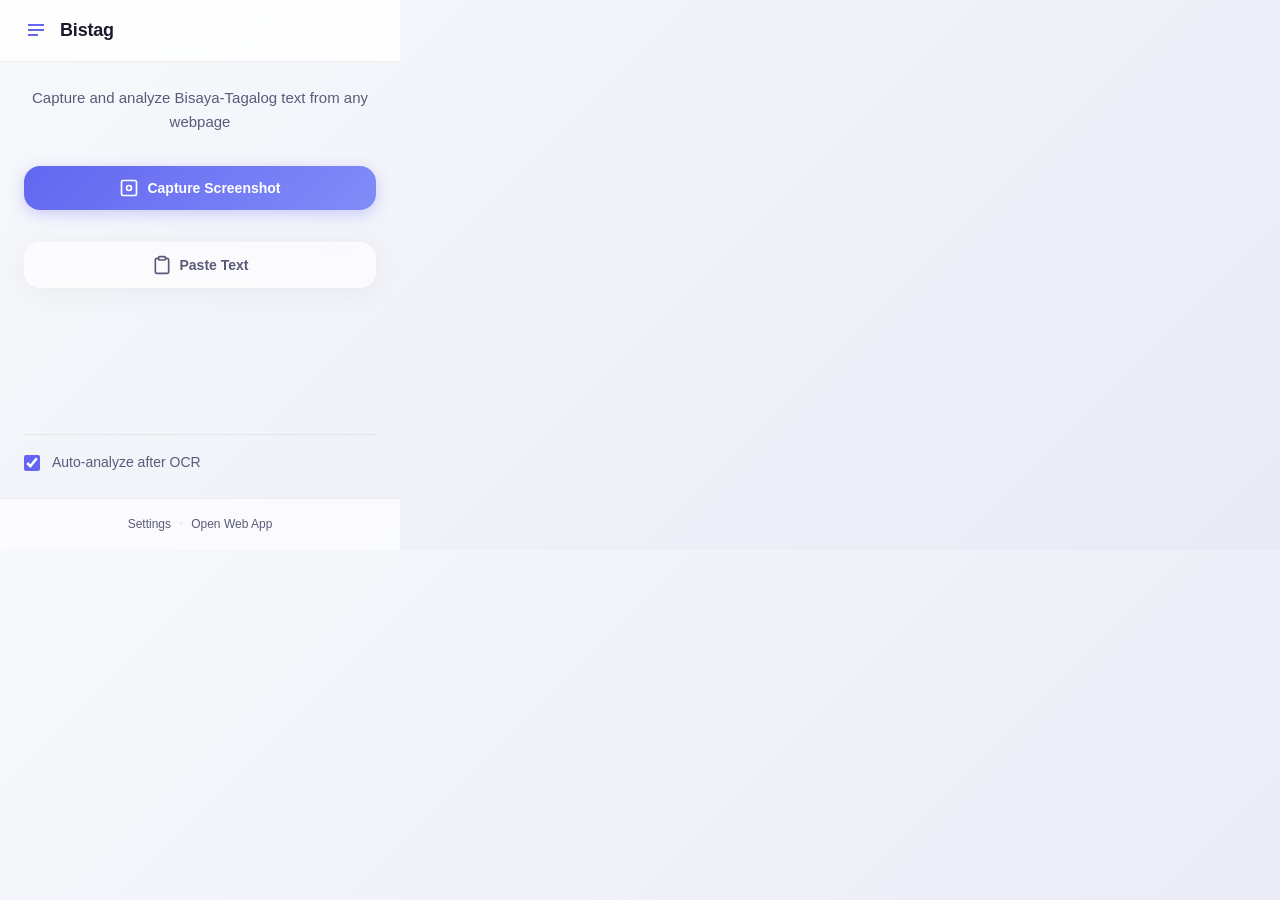
<file: extension/popup.html>
<!DOCTYPE html>
<html lang="en">

<head>
    <meta charset="UTF-8">
    <meta name="viewport" content="width=device-width, initial-scale=1.0">
    <title>Bistag Analyzer</title>
    <link rel="stylesheet" href="popup.css">
</head>

<body>
    <div class="container">
        <!-- Header -->
        <div class="header">
            <svg class="logo" width="24" height="24" viewBox="0 0 24 24" fill="none" stroke="currentColor"
                stroke-width="2">
                <path d="M4 7h16M4 12h16M4 17h10" />
            </svg>
            <h1>Bistag</h1>
        </div>

        <!-- Main Content -->
        <div class="content">
            <!-- Initial State -->
            <div id="initialState" class="state">
                <p class="description">Capture and analyze Bisaya-Tagalog text from any webpage</p>
                <button id="captureBtn" class="btn-primary">
                    <svg width="20" height="20" viewBox="0 0 24 24" fill="none" stroke="currentColor" stroke-width="2">
                        <rect x="3" y="3" width="18" height="18" rx="2" />
                        <circle cx="12" cy="12" r="3" />
                    </svg>
                    Capture Screenshot
                </button>
                <button id="pasteTextBtn" class="btn-secondary" style="margin-top: 0.5rem; width: 100%;">
                    <svg width="20" height="20" viewBox="0 0 24 24" fill="none" stroke="currentColor" stroke-width="2">
                        <path d="M16 4h2a2 2 0 0 1 2 2v14a2 2 0 0 1-2 2H6a2 2 0 0 1-2-2V6a2 2 0 0 1 2-2h2" />
                        <rect x="8" y="2" width="8" height="4" rx="1" ry="1" />
                    </svg>
                    Paste Text
                </button>
                <div class="settings">
                    <label class="checkbox">
                        <input type="checkbox" id="autoAnalyze" checked>
                        <span>Auto-analyze after OCR</span>
                    </label>
                </div>
            </div>

            <!-- Processing State -->
            <div id="processingState" class="state hidden">
                <div class="spinner"></div>
                <p id="statusText">Processing...</p>
                <div class="progress-container">
                    <div class="progress-bar" id="progressBar"></div>
                </div>
            </div>

            <!-- OCR Result State -->
            <div id="ocrState" class="state hidden">
                <h3>Extracted Text</h3>
                <textarea id="extractedText" placeholder="Extracted text will appear here..."></textarea>
                <div class="actions">
                    <button id="editBtn" class="btn-secondary" style="display: none;">Edit</button>
                    <button id="pasteInEditBtn" class="btn-secondary">Paste</button>
                    <button id="analyzeBtn" class="btn-primary">Analyze</button>
                </div>
            </div>

            <!-- Results State -->
            <div id="resultsState" class="state hidden">
                <div class="results-header">
                    <h3>Analysis Results</h3>
                    <button id="backBtn" class="btn-icon">
                        <svg width="16" height="16" viewBox="0 0 16 16" fill="none" stroke="currentColor"
                            stroke-width="2">
                            <path d="M14 8H2M6 4L2 8l4 4" />
                        </svg>
                    </button>
                </div>

                <!-- Stats -->
                <div class="stats">
                    <div class="stat">
                        <span class="stat-label">Words</span>
                        <span class="stat-value" id="statWords">0</span>
                    </div>
                    <div class="stat">
                        <span class="stat-label">Switches</span>
                        <span class="stat-value" id="statSwitches">0</span>
                    </div>
                    <div class="stat">
                        <span class="stat-label">Valid</span>
                        <span class="stat-value" id="statValid">0%</span>
                    </div>
                </div>

                <!-- Language Flow -->
                <div class="flow-section">
                    <h4>Language Flow</h4>
                    <div id="flowContainer" class="flow-container"></div>
                </div>

                <!-- Action Buttons -->
                <div class="actions">
                    <button id="viewDetailsBtn" class="btn-secondary">View Full Details</button>
                    <button id="newCaptureBtn" class="btn-primary">New Capture</button>
                </div>
            </div>
        </div>

        <!-- Footer -->
        <div class="footer">
            <a href="#" id="settingsLink">Settings</a>
            <span class="divider">•</span>
            <a href="http://localhost:8000" target="_blank">Open Web App</a>
        </div>
    </div>


    <script src="ocr-utils.js"></script>
    <script src="popup.js"></script>
</body>

</html>
</file>
<file: extension/popup.css>
/* ==============================================
   CSS VARIABLES & DESIGN TOKENS (Matched with Web)
   ============================================== */
:root {
    /* Colors - Modern Minimalist */
    --color-bg-primary: #f8f9fc;
    --color-bg-secondary: rgba(255, 255, 255, 0.7);
    --color-bg-glass: rgba(255, 255, 255, 0.6);
    --color-text-primary: #1a1a2e;
    --color-text-secondary: #5a5a7a;
    --color-text-tertiary: #8a8aa0;
    --color-accent: #6366f1;
    --color-accent-light: #818cf8;
    --color-border: rgba(0, 0, 0, 0.06);
    --color-border-glass: rgba(255, 255, 255, 0.4);
    --color-success: #10b981;
    --color-error: #ef4444;
    --color-bisaya: #06b6d4;
    --color-tagalog: #ec4899;
    --color-shared: #f59e0b;

    /* Glassmorphism Shadows */
    --shadow-glass: 0 4px 30px rgba(0, 0, 0, 0.05);
    --shadow-glass-hover: 0 8px 40px rgba(0, 0, 0, 0.08);
    --shadow-neu-inset: inset 0 2px 4px rgba(0, 0, 0, 0.04);
    --shadow-neu-raised: 0 4px 15px rgba(0, 0, 0, 0.06), 0 1px 3px rgba(0, 0, 0, 0.04);
    --shadow-sm: 0 1px 3px rgba(0, 0, 0, 0.04);
    --shadow-md: 0 4px 12px rgba(0, 0, 0, 0.06);
    --shadow-lg: 0 12px 40px rgba(0, 0, 0, 0.1);

    /* Spacing */
    --space-xs: 0.25rem;
    --space-sm: 0.5rem;
    --space-md: 1rem;
    --space-lg: 1.5rem;
    --space-xl: 2rem;

    /* Border Radius - Softer */
    --radius-sm: 8px;
    --radius-md: 12px;
    --radius-lg: 16px;
    --radius-xl: 20px;
    --radius-full: 9999px;

    /* Typography */
    --font-sans: 'Inter', -apple-system, BlinkMacSystemFont, sans-serif;
    --font-mono: 'JetBrains Mono', 'Monaco', 'Menlo', monospace;

    /* Transitions */
    --transition-fast: 150ms cubic-bezier(0.4, 0, 0.2, 1);
    --transition-base: 250ms cubic-bezier(0.4, 0, 0.2, 1);
}

/* ==============================================
   RESET & BASE STYLES
   ============================================== */
* {
    margin: 0;
    padding: 0;
    box-sizing: border-box;
}

body {
    width: 400px;
    min-height: 550px;
    font-family: var(--font-sans);
    background: linear-gradient(135deg, #f8f9fc 0%, #e8eaf6 100%);
    color: var(--color-text-primary);
    line-height: 1.6;
    overflow-x: hidden;
}

.container {
    display: flex;
    flex-direction: column;
    height: 100%;
    min-height: 550px;
    background: transparent;
}

/* ==============================================
   COMPONENTS
   ============================================== */

/* Header */
.header {
    display: flex;
    align-items: center;
    gap: 0.75rem;
    padding: var(--space-md) var(--space-lg);
    background: rgba(255, 255, 255, 0.8);
    backdrop-filter: blur(12px);
    -webkit-backdrop-filter: blur(12px);
    border-bottom: 1px solid var(--color-border);
    position: sticky;
    top: 0;
    z-index: 10;
}

.logo {
    color: var(--color-accent);
}

h1 {
    font-size: 1.125rem;
    font-weight: 600;
    letter-spacing: -0.01em;
}

/* Content Area */
.content {
    flex: 1;
    padding: var(--space-lg);
    overflow-y: auto;
    display: flex;
    flex-direction: column;
}

.state {
    display: flex;
    flex-direction: column;
    gap: var(--space-lg);
    flex: 1;
    /* Animation */
    animation: fadeInUp 0.4s ease backwards;
}

.state.hidden {
    display: none;
}

/* Typography & Descriptions */
.description {
    color: var(--color-text-secondary);
    font-size: 0.9375rem;
    line-height: 1.6;
    text-align: center;
    margin-bottom: var(--space-sm);
}

/* Buttons - Glassmorphism */
.btn-primary,
.btn-secondary {
    display: inline-flex;
    align-items: center;
    justify-content: center;
    gap: var(--space-sm);
    padding: 0.75rem 1.5rem;
    border: none;
    border-radius: var(--radius-lg);
    font-weight: 600;
    font-size: 0.875rem;
    cursor: pointer;
    transition: all var(--transition-base);
    text-decoration: none;
}

.btn-primary {
    background: linear-gradient(135deg, var(--color-accent) 0%, var(--color-accent-light) 100%);
    color: white;
    width: 100%;
    box-shadow: 0 4px 15px rgba(99, 102, 241, 0.3);
}

.btn-primary:hover {
    transform: translateY(-2px);
    box-shadow: 0 8px 25px rgba(99, 102, 241, 0.4);
}

.btn-secondary {
    background: var(--color-bg-glass);
    backdrop-filter: blur(10px);
    -webkit-backdrop-filter: blur(10px);
    color: var(--color-text-secondary);
    border: 1px solid var(--color-border-glass);
    box-shadow: var(--shadow-glass);
}

.btn-secondary:hover {
    background: rgba(255, 255, 255, 0.8);
    color: var(--color-text-primary);
    transform: translateY(-2px);
    box-shadow: var(--shadow-glass-hover);
}

.btn-icon {
    background: transparent;
    border: none;
    padding: var(--space-xs);
    cursor: pointer;
    color: var(--color-text-tertiary);
    border-radius: var(--radius-sm);
    transition: all var(--transition-fast);
}

.btn-icon:hover {
    color: var(--color-text-primary);
    background: var(--color-bg-secondary);
}

/* Inputs & Forms */
.settings {
    padding-top: var(--space-md);
    border-top: 1px solid var(--color-border);
    margin-top: auto;
}

.checkbox {
    display: flex;
    align-items: center;
    gap: 0.75rem;
    font-size: 0.875rem;
    color: var(--color-text-secondary);
    cursor: pointer;
    user-select: none;
}

.checkbox input {
    accent-color: var(--color-accent);
    width: 1rem;
    height: 1rem;
}

textarea {
    width: 100%;
    min-height: 140px;
    padding: var(--space-md);
    border: 1px solid var(--color-border);
    border-radius: var(--radius-md);
    font-family: inherit;
    font-size: 0.9375rem;
    resize: vertical;
    outline: none;
    transition: all var(--transition-fast);
    background: var(--color-bg-secondary);
}

textarea:focus {
    background: white;
    border-color: var(--color-accent);
    box-shadow: 0 0 0 3px rgba(108, 92, 231, 0.1);
}

/* Initial State Specifics */
#initialState {
    justify-content: center;
}

/* Processing State */
.spinner {
    width: 48px;
    height: 48px;
    border: 3px solid var(--color-border);
    border-top-color: var(--color-accent);
    border-radius: 50%;
    margin: var(--space-xl) auto;
    animation: spin 0.8s cubic-bezier(0.6, 0.2, 0.4, 0.8) infinite;
}

.progress-container {
    width: 100%;
    height: 6px;
    background: var(--color-bg-tertiary);
    border-radius: var(--radius-full);
    overflow: hidden;
    margin-top: var(--space-lg);
}

.progress-bar {
    height: 100%;
    background: linear-gradient(90deg, var(--color-accent), var(--color-accent-light));
    width: 0%;
    border-radius: var(--radius-full);
    transition: width 0.3s ease;
}

#statusText {
    text-align: center;
    color: var(--color-text-secondary);
    font-size: 0.9375rem;
    font-weight: 500;
}

/* Results State */
.results-header {
    display: flex;
    justify-content: space-between;
    align-items: center;
    margin-bottom: var(--space-sm);
}

h3 {
    font-size: 1rem;
    font-weight: 600;
    color: var(--color-text-primary);
}

.stats {
    display: grid;
    grid-template-columns: repeat(3, 1fr);
    gap: var(--space-sm);
}

.stat {
    display: flex;
    flex-direction: column;
    align-items: center;
    padding: var(--space-md);
    background: var(--color-bg-glass);
    backdrop-filter: blur(12px);
    -webkit-backdrop-filter: blur(12px);
    border-radius: var(--radius-lg);
    border: 1px solid var(--color-border-glass);
    box-shadow: var(--shadow-glass);
    transition: all var(--transition-base);
}

.stat:hover {
    transform: translateY(-3px);
    box-shadow: var(--shadow-glass-hover), 0 0 20px rgba(99, 102, 241, 0.1);
}

.stat-label {
    font-size: 0.6875rem;
    text-transform: uppercase;
    letter-spacing: 0.05em;
    color: var(--color-text-tertiary);
    margin-bottom: 0.25rem;
    font-weight: 600;
}

.stat-value {
    font-size: 1.25rem;
    font-weight: 700;
    color: var(--color-text-primary);
}

/* Flow Section */
.flow-section {
    margin-top: var(--space-md);
}

.flow-section h4 {
    font-size: 0.8125rem;
    text-transform: uppercase;
    letter-spacing: 0.05em;
    color: var(--color-text-secondary);
    margin-bottom: var(--space-sm);
    font-weight: 600;
}

.flow-container {
    display: flex;
    flex-wrap: wrap;
    gap: 0.5rem;
}

.flow-item {
    padding: 0.5rem 0.875rem;
    border-radius: var(--radius-md);
    font-size: 0.875rem;
    font-weight: 500;
    cursor: default;
    transition: all var(--transition-base);
    border: 1px solid rgba(255, 255, 255, 0.3);
    backdrop-filter: blur(8px);
    -webkit-backdrop-filter: blur(8px);
    box-shadow: var(--shadow-glass);
}

.flow-item:hover {
    transform: translateY(-2px) scale(1.02);
    box-shadow: var(--shadow-glass-hover);
}

.flow-item.bisaya {
    background: rgba(6, 182, 212, 0.12);
    color: #0891b2;
    border-color: rgba(6, 182, 212, 0.25);
}

.flow-item.tagalog {
    background: rgba(236, 72, 153, 0.12);
    color: #db2777;
    border-color: rgba(236, 72, 153, 0.25);
}

.flow-item.both {
    background: rgba(245, 158, 11, 0.12);
    color: #d97706;
    border-color: rgba(245, 158, 11, 0.25);
}

.flow-item.unknown {
    background: rgba(255, 255, 255, 0.6);
    color: var(--color-text-secondary);
    border-color: rgba(0, 0, 0, 0.08);
}

/* Tooltip */
/* Extended Tooltip Styling - Glassmorphism */
.flow-tooltip {
    position: fixed;
    top: 0;
    left: 0;
    background: rgba(255, 255, 255, 0.85);
    backdrop-filter: blur(20px);
    -webkit-backdrop-filter: blur(20px);
    border: 1px solid rgba(255, 255, 255, 0.5);
    border-radius: var(--radius-lg);
    box-shadow: 0 8px 32px rgba(0, 0, 0, 0.1),
        0 2px 8px rgba(0, 0, 0, 0.05),
        inset 0 1px 0 rgba(255, 255, 255, 0.6);
    z-index: 20000;
    pointer-events: auto;
    min-width: 280px;
    max-width: 340px;
    max-height: 320px;
    overflow-y: auto;
    overflow-wrap: break-word;
    word-break: break-word;
    white-space: normal;
    padding: 0;
    display: block;
}

.tooltip-header {
    background: rgba(255, 255, 255, 0.5);
    backdrop-filter: blur(10px);
    -webkit-backdrop-filter: blur(10px);
    padding: var(--space-md);
    border-bottom: 1px solid rgba(0, 0, 0, 0.05);
    border-radius: var(--radius-lg) var(--radius-lg) 0 0;
    display: flex;
    justify-content: space-between;
    align-items: center;
}

.tooltip-lang-badge {
    font-size: 0.625rem;
    padding: 0.125rem 0.5rem;
    border-radius: var(--radius-full);
    text-transform: uppercase;
    font-weight: 700;
    letter-spacing: 0.05em;
}

.tooltip-lang-badge.bisaya {
    background: rgba(0, 206, 201, 0.15);
    color: #008c89;
}

.tooltip-lang-badge.tagalog {
    background: rgba(232, 67, 147, 0.15);
    color: #bd2470;
}

.tooltip-lang-badge.unknown {
    background: #e5e5e5;
    color: #6b6b6b;
}

.tooltip-row {
    padding: 0 var(--space-md);
    margin-top: var(--space-xs);
    display: flex;
    align-items: baseline;
    gap: var(--space-xs);
}

.tooltip-label {
    font-size: 0.75rem;
    color: var(--color-text-secondary);
    font-weight: 500;
}

.tooltip-value {
    font-size: 0.875rem;
    color: var(--color-text-primary);
}

.tooltip-value.highlight {
    color: var(--color-accent);
    font-weight: 600;
}

.tooltip-link {
    font-size: 0.75rem;
    color: var(--color-accent);
    text-decoration: none;
    pointer-events: auto;
    /* Allow clicking */
}

.tooltip-link:hover {
    text-decoration: underline;
}

.flow-tooltip {
    /* Override pointer-events: none from base class to allow clicking links */
    pointer-events: auto !important;
}

.tooltip-def-source {
    font-size: 0.7rem;
    color: var(--color-text-tertiary);
    font-style: italic;
}

.tooltip-morphemes {
    margin: var(--space-sm) var(--space-md);
    padding: var(--space-sm);
    background: #f8f9fa;
    border: 1px solid var(--color-border);
    border-radius: var(--radius-sm);
    font-family: var(--font-mono);
    font-size: 0.8125rem;
    text-align: center;
    color: var(--color-text-primary);
}

.tooltip-section {
    padding: 0 var(--space-md) var(--space-md);
    border-top: 1px solid var(--color-border);
    margin-top: var(--space-sm);
    padding-top: var(--space-sm);
}

.tooltip-section-title {
    font-size: 0.6875rem;
    text-transform: uppercase;
    color: var(--color-text-tertiary);
    font-weight: 700;
    margin-bottom: var(--space-xs);
}

.tooltip-def-list {
    margin: 0;
    padding-left: 1.25rem;
    font-size: 0.8125rem;
    color: var(--color-text-primary);
}

.tooltip-def-list li {
    margin-bottom: 0.25rem;
    line-height: 1.4;
}

/* Affix List */
.tooltip-affix-list {
    display: flex;
    flex-direction: column;
    gap: 0.5rem;
}

.tooltip-affix-item {
    background: var(--color-bg-glass);
    backdrop-filter: blur(10px);
    -webkit-backdrop-filter: blur(10px);
    padding: 0.625rem;
    border-radius: var(--radius-md);
    border: 1px solid var(--color-border-glass);
    box-shadow: var(--shadow-glass);
    transition: all var(--transition-base);
}

.tooltip-affix-item:hover {
    box-shadow: var(--shadow-glass-hover);
    transform: translateY(-1px);
}

.tooltip-affix-item.compact {
    display: flex;
    align-items: center;
    gap: 0.5rem;
    padding: 0.5rem 0.625rem;
}

.tooltip-affix-header {
    display: flex;
    justify-content: space-between;
    align-items: center;
    margin-bottom: 0.25rem;
}

.tooltip-affix-form {
    font-family: var(--font-mono);
    font-weight: 600;
    font-size: 0.8125rem;
    color: var(--color-accent);
}

.tooltip-affix-type {
    font-size: 0.625rem;
    padding: 2px 6px;
    border-radius: 4px;
    font-weight: 600;
    text-transform: uppercase;
}

.tooltip-affix-type.prefix {
    background: #e3f2fd;
    color: #1565c0;
}

.tooltip-affix-type.suffix {
    background: #e8f5e9;
    color: #2e7d32;
}

.tooltip-affix-type.infix {
    background: #fff3e0;
    color: #ef6c00;
}

.tooltip-affix-type.circumfix {
    background: #f3e5f5;
    color: #7b1fa2;
}

.tooltip-affix-func {
    font-size: 0.75rem;
    color: var(--color-text-secondary);
    line-height: 1.3;
    margin-top: 0.25rem;
}

/* Affix Metadata */
.tooltip-affix-meta {
    font-size: 0.6875rem;
    color: var(--color-text-tertiary);
    line-height: 1.3;
    margin-top: 0.125rem;
}

.tooltip-meta-label {
    font-weight: 600;
    color: var(--color-text-secondary);
}

.pronunciation {
    font-family: var(--font-mono);
}

/* Derived Terms */
.tooltip-derived-terms {
    display: flex;
    flex-wrap: wrap;
    gap: 0.25rem;
    margin-top: 0.375rem;
}

.derived-term-chip {
    font-size: 0.625rem;
    padding: 0.125rem 0.375rem;
    background: #f0f0f0;
    border-radius: 4px;
    color: var(--color-text-secondary);
    font-family: var(--font-mono);
}

.derived-term-chip.more {
    background: var(--color-accent);
    color: white;
}

/* Definition Entries */
.tooltip-def-entries {
    display: flex;
    flex-direction: column;
    gap: 0.5rem;
}

.tooltip-def-entry {
    background: var(--color-bg-glass);
    backdrop-filter: blur(10px);
    -webkit-backdrop-filter: blur(10px);
    padding: 0.625rem;
    border-radius: var(--radius-md);
    border: 1px solid var(--color-border-glass);
    box-shadow: var(--shadow-glass);
    transition: all var(--transition-base);
}

.tooltip-def-entry:hover {
    box-shadow: var(--shadow-glass-hover);
    transform: translateY(-1px);
}

.tooltip-def-header {
    display: flex;
    align-items: center;
    gap: 0.375rem;
    margin-bottom: 0.25rem;
}

.tooltip-def-pos {
    font-size: 0.625rem;
    text-transform: capitalize;
    color: var(--color-text-tertiary);
    font-style: italic;
}

.tooltip-def-text {
    font-size: 0.75rem;
    color: var(--color-text-primary);
    line-height: 1.4;
}

/* Footer */
.footer {
    display: flex;
    justify-content: center;
    align-items: center;
    gap: var(--space-sm);
    padding: var(--space-md);
    border-top: 1px solid var(--color-border);
    font-size: 0.75rem;
    background: var(--color-bg-secondary);
}

.footer a {
    color: var(--color-text-secondary);
    text-decoration: none;
    font-weight: 500;
    transition: color var(--transition-fast);
}

.footer a:hover {
    color: var(--color-accent);
}

.divider {
    color: var(--color-border);
}

/* Actions */
.actions {
    display: flex;
    gap: var(--space-sm);
    margin-top: auto;
}

.actions button {
    flex: 1;
}

/* Animations */
@keyframes fadeInUp {
    from {
        opacity: 0;
        transform: translateY(10px);
    }

    to {
        opacity: 1;
        transform: translateY(0);
    }
}

@keyframes spin {
    100% {
        transform: rotate(360deg);
    }
}

/* Custom Scrollbar */
::-webkit-scrollbar {
    width: 6px;
}

::-webkit-scrollbar-track {
    background: transparent;
}

::-webkit-scrollbar-thumb {
    background: #d1d5db;
    border-radius: 3px;
}

::-webkit-scrollbar-thumb:hover {
    background: #9ca3af;
}
</file>
